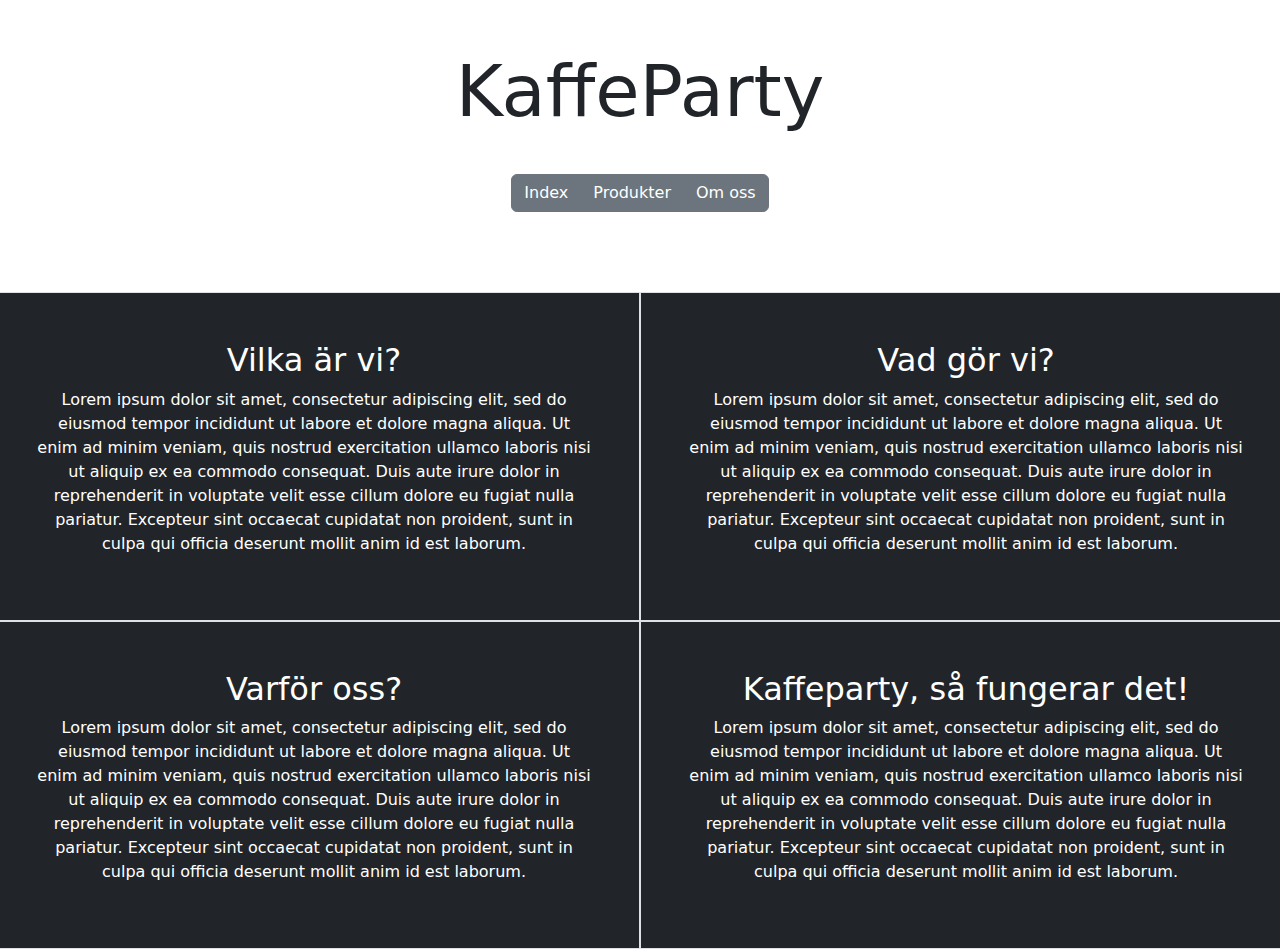
<file: index.html>
<!DOCTYPE html >
<html lang="en">
    <head>
        <meta charset="UTF-8" />
        <meta name="viewport" content="width=device-width, initial-scale=1.0" />
        <link rel="preconnect" href="https://fonts.googleapis.com">
        <link rel="preconnect" href="https://fonts.gstatic.com" crossorigin>
        <link href="https://fonts.googleapis.com/css2?family=Playfair+Display:ital,wght@0,400..900;1,400..900&family=Roboto:ital,wght@0,100..900;1,100..900&display=swap" rel="stylesheet">     
        <link href="https://cdn.jsdelivr.net/npm/bootstrap@5.3.3/dist/css/bootstrap.min.css" rel="stylesheet">
        <title>KaffeParty</title>
    </head>

    <body>
        <header class=".container-fluid p-5 text-center">
            <h1 class="display-2">KaffeParty</h1>
            <div class="btn-group p-3 m-3" role="group" aria-label="Basic example">
                <button type="button" class="btn btn-secondary" href="/index.html">Index</button>
                <button type="button" class="btn btn-secondary" href="/pages/Products.html">Produkter</button>
                <button type="button" class="btn btn-secondary" href="/pages/AboutUs.html">Om oss</button>
            </div>
        
        </header>
        <div class=".container-fluid g-0">
            <div class="row text-center text-white">
                <div class="col-md-6 p-0 m-0">
                    <div class="p-5 border bg-dark">
                        <h2>Vilka är vi?</h2>
                        <p>
                            Lorem ipsum dolor sit amet, consectetur adipiscing elit, sed do eiusmod tempor incididunt ut labore et dolore magna aliqua. 
                            Ut enim ad minim veniam, quis nostrud exercitation ullamco laboris nisi ut aliquip ex ea commodo consequat. Duis aute irure 
                            dolor in reprehenderit in voluptate velit esse cillum dolore eu fugiat nulla pariatur. Excepteur sint occaecat cupidatat non 
                            proident, sunt in culpa qui officia deserunt mollit anim id est laborum.
                        </p>
                    </div>
                </div>
                <div class="col-md-6 p-0 m-0">
                    <div class="p-5 border bg-dark">
                        <h2>Vad gör vi?</h2>
                        <p>
                            Lorem ipsum dolor sit amet, consectetur adipiscing elit, sed do eiusmod tempor incididunt ut labore et dolore magna aliqua. 
                            Ut enim ad minim veniam, quis nostrud exercitation ullamco laboris nisi ut aliquip ex ea commodo consequat. Duis aute irure 
                            dolor in reprehenderit in voluptate velit esse cillum dolore eu fugiat nulla pariatur. Excepteur sint occaecat cupidatat non 
                            proident, sunt in culpa qui officia deserunt mollit anim id est laborum.
                        </p>
                        
                    </div>
                </div>

                </div>        
            </div>

            <div class="row text-center text-white">
                <div class="col-md-6 p-0 m-0">
                    <div class="p-5 border bg-dark">
                        <h2>Varför oss?</h2>
                        <p>
                            Lorem ipsum dolor sit amet, consectetur adipiscing elit, sed do eiusmod tempor incididunt ut labore et dolore magna aliqua. 
                            Ut enim ad minim veniam, quis nostrud exercitation ullamco laboris nisi ut aliquip ex ea commodo consequat. Duis aute irure 
                            dolor in reprehenderit in voluptate velit esse cillum dolore eu fugiat nulla pariatur. Excepteur sint occaecat cupidatat non 
                            proident, sunt in culpa qui officia deserunt mollit anim id est laborum.
                        </p>
                    </div>
                </div>
                <div class="col-md-6 p-0 m-0">
                    <div class="p-5 border bg-dark">
                        <h2>Kaffeparty, så fungerar det!</h2>
                        <p>
                            Lorem ipsum dolor sit amet, consectetur adipiscing elit, sed do eiusmod tempor incididunt ut labore et dolore magna aliqua. 
                            Ut enim ad minim veniam, quis nostrud exercitation ullamco laboris nisi ut aliquip ex ea commodo consequat. Duis aute irure 
                            dolor in reprehenderit in voluptate velit esse cillum dolore eu fugiat nulla pariatur. Excepteur sint occaecat cupidatat non 
                            proident, sunt in culpa qui officia deserunt mollit anim id est laborum.
                        </p>
                        
                    </div>
                </div>

                </div>        
            </div>
                
        </div>





        <footer></footer> 
        <script src="https://code.jquery.com/jquery-3.3.1.slim.min.js" integrity="sha384-q8i/X+965DzO0rT7abK41JStQIAqVgRVzpbzo5smXKp4YfRvH+8abtTE1Pi6jizo" crossorigin="anonymous"></script>
        <script src="https://cdn.jsdelivr.net/npm/popper.js@1.14.3/dist/umd/popper.min.js" integrity="sha384-ZMP7rVo3mIykV+2+9J3UJ46jBk0WLaUAdn689aCwoqbBJiSnjAK/l8WvCWPIPm49" crossorigin="anonymous"></script>
        <script src="https://cdn.jsdelivr.net/npm/bootstrap@4.1.3/dist/js/bootstrap.min.js" integrity="sha384-ChfqqxuZUCnJSK3+MXmPNIyE6ZbWh2IMqE241rYiqJxyMiZ6OW/JmZQ5stwEULTy" crossorigin="anonymous"></script>
    </body>
</html>
</file>
